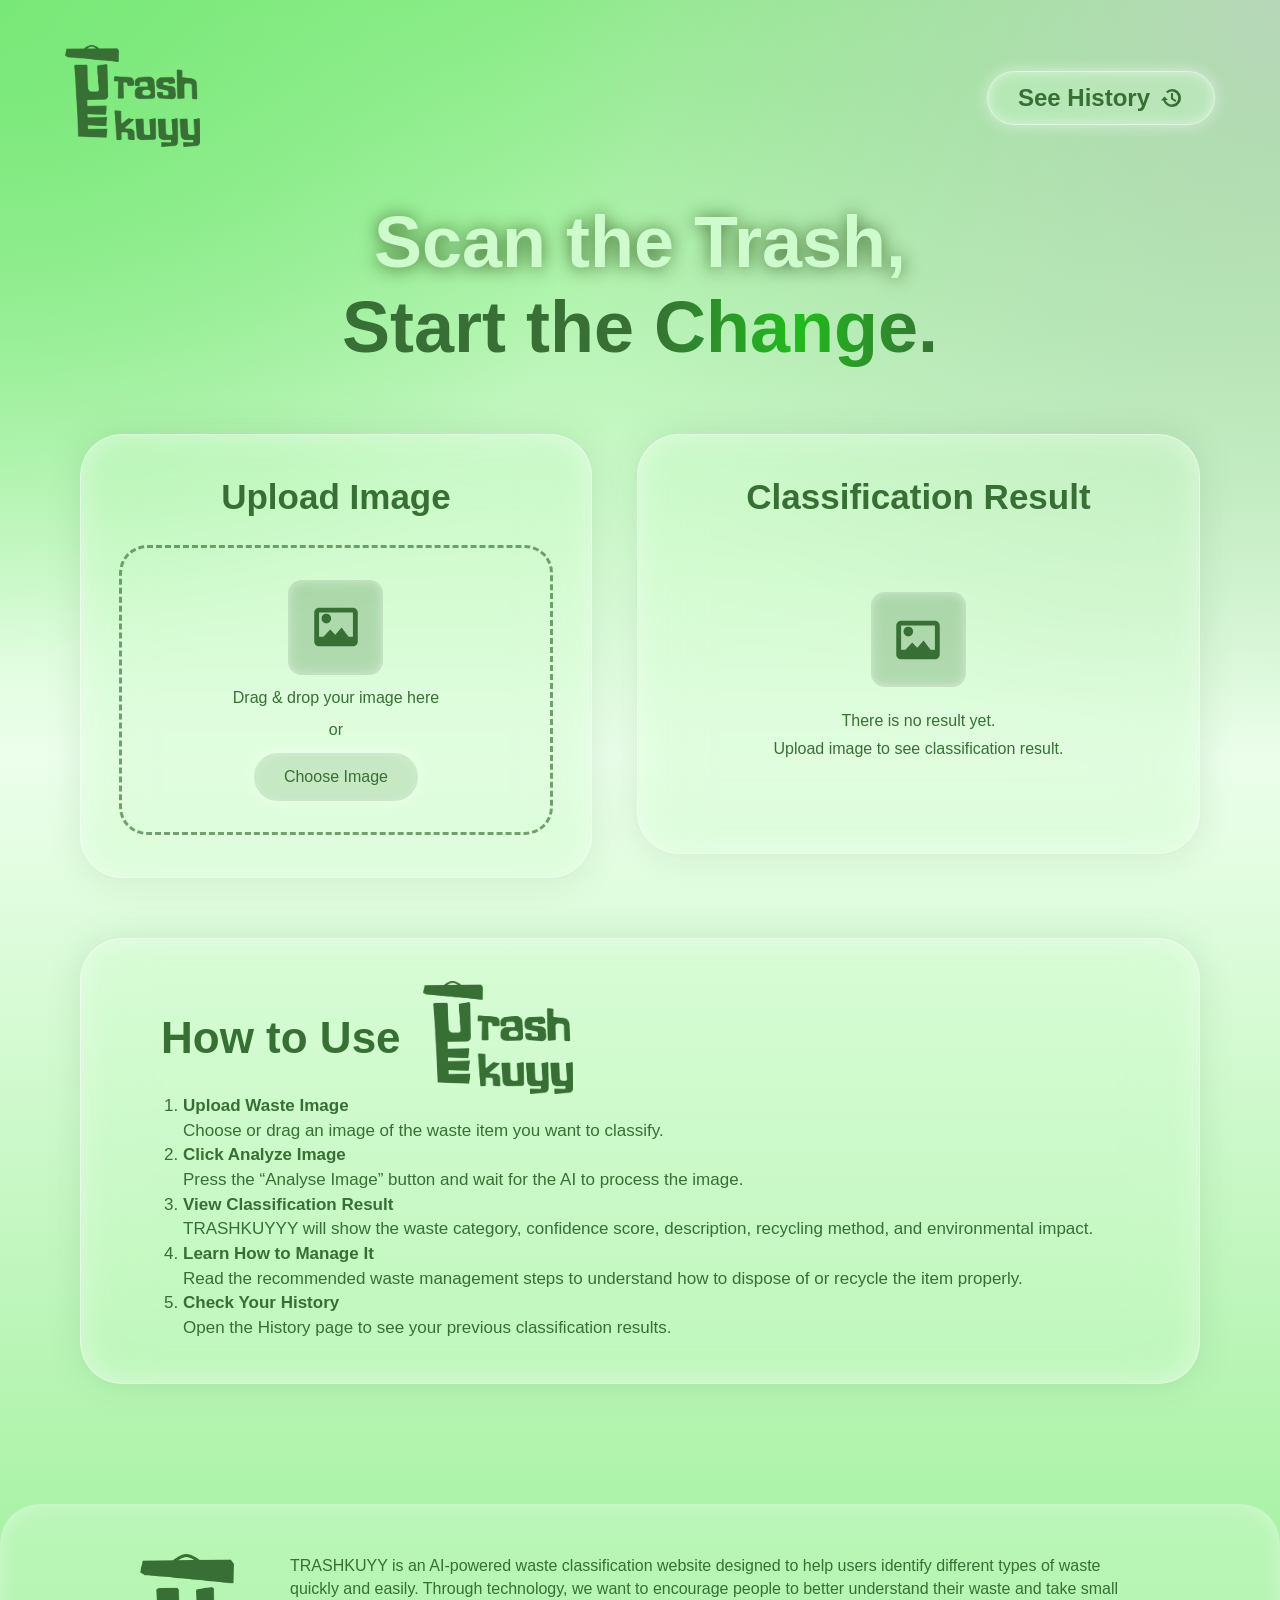
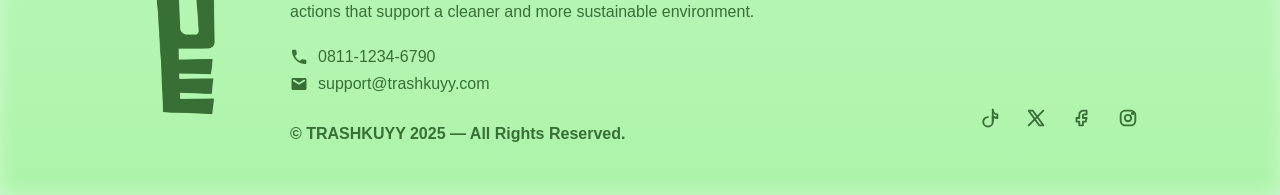
<file: frontend/index.html>
<!DOCTYPE html>
<html lang="en">
<head>
    <meta charset="UTF-8">
    <meta name="viewport" content="width=device-width, initial-scale=1.0">
    <title>TRASHKUYY - Home</title>

    <link rel="icon" type="image/png" href="./favicon.png">
    <link rel="stylesheet" href="style.css">
</head>
<body>
    <header class="navbar">
        <picture>
            <source media="(max-width: 500px)" srcset="./icon.png">
            <img src="./logo.png" alt="TRASHKUYYY Logo" class="logo">
        </picture>

        <a href="/history" class="nav-button">
            See History <span class="nav-icon" id="historyIcon"></span>
        </a>
    </header>

    <main class="main-container">
        <section class="hero">
            <h1>
                <span class="hero-title-1">Scan the Trash,</span><br>
                <span class="hero-title-2">Start the </span><span class="hero-title-2-sub">Change.</span>
            </h1>
        </section>

        <section class="classification-grid">
            <div class="glass-card upload-card">
                <h2>Upload Image</h2>

                <div id="uploadArea" class="upload-box" onclick="document.getElementById('fileInput').click()">
                    <div class="image-placeholder" id="uploadIcon"></div>
                    <p>Drag & drop your image here</p>
                    <p>or</p>
                    <button type="button" class="primary-btn">Choose Image</button>
                </div>

                <div id="previewSection" class="preview-section">
                    <img id="previewImage" class="preview-image" alt="Preview">

                    <div class="button-row">
                        <button type="button" class="primary-btn" id="analyzeBtn" onclick="analyzeImage(event)">
                            Analyse Image
                        </button>
                        <button type="button" class="secondary-btn" onclick="resetForm()">
                            Reset
                        </button>
                    </div>
                </div>

                <div id="errorBox" class="error-box">
                    There’s an error occured. Please check again.
                </div>

                <input type="file" id="fileInput" accept="image/*" onchange="handleFileSelect(event)">
            </div>

            <div class="glass-card result-card">
                <h2>Classification Result</h2>

                <div id="resultPlaceholder" class="empty-result">
                    <div class="image-placeholder" id="resultIcon"></div>
                    <p>There is no result yet.</p>
                    <p>Upload image to see classification result.</p>
                </div>

                <div id="resultContent" class="result-content"></div>
            </div>
        </section>

        <section class="glass-card how-to-use">
            <div class="how-title">
                <h2>How to Use</h2>
                <img src="./logo.png" alt="TRASHKUYYY Logo">
            </div>

            <ol>
                <li>
                    <strong>Upload Waste Image</strong><br>
                    Choose or drag an image of the waste item you want to classify.
                </li>
                <li>
                    <strong>Click Analyze Image</strong><br>
                    Press the “Analyse Image” button and wait for the AI to process the image.
                </li>
                <li>
                    <strong>View Classification Result</strong><br>
                    TRASHKUYYY will show the waste category, confidence score, description, recycling method, and environmental impact.
                </li>
                <li>
                    <strong>Learn How to Manage It</strong><br>
                    Read the recommended waste management steps to understand how to dispose of or recycle the item properly.
                </li>
                <li>
                    <strong>Check Your History</strong><br>
                    Open the History page to see your previous classification results.
                </li>
            </ol>
        </section>
    </main>

    <footer class="footer">
        <div class="footer-content">
            <img src="./icon.png" alt="TRASHKUYYY Logo" class="footer-logo">

            <div class="footer-text">
                <p>
                    TRASHKUYY is an AI-powered waste classification website designed to help users identify different types of waste quickly
                    and easily. Through technology, we want to encourage people to better understand their waste and take small actions that
                    support a cleaner and more sustainable environment.
                </p>

                <div class="footer-contact">
                    <p>
                        <span class="contact-icon">
                            <svg viewBox="0 0 24 24">
                                <path d="M6.6 10.8c1.6 3.1 3.5 5 6.6 6.6l2.2-2.2c.3-.3.8-.4 1.2-.3 1.3.4 2.6.6 4 .6.7 0 1.2.5 1.2 1.2v3.5c0 .7-.5 1.2-1.2 1.2C10.7 21.4 2.6 13.3 2.6 3.4c0-.7.5-1.2 1.2-1.2h3.5c.7 0 1.2.5 1.2 1.2 0 1.4.2 2.7.6 4 .1.4 0 .9-.3 1.2l-2.2 2.2z"/>
                            </svg>
                        </span>
                        0811-1234-6790
                    </p>

                    <p>
                        <span class="contact-icon">
                            <svg viewBox="0 0 24 24">
                                <path d="M20 4H4c-1.1 0-2 .9-2 2v12c0 1.1.9 2 2 2h16c1.1 0 2-.9 2-2V6c0-1.1-.9-2-2-2zm-.4 4.2-7.1 4.4c-.3.2-.7.2-1 0L4.4 8.2c-.5-.3-.6-1-.3-1.5.3-.5 1-.6 1.5-.3L12 10.3l6.4-3.9c.5-.3 1.2-.2 1.5.3.3.5.2 1.2-.3 1.5z"/>
                            </svg>
                        </span>
                        support@trashkuyy.com
                    </p>
                </div>

                <div class="footer-bottom">
                    <p class="copyright">© TRASHKUYY 2025 — All Rights Reserved.</p>

                    <div class="footer-social">
                        <a href="#" aria-label="TikTok">
                            <svg viewBox="0 0 24 24" class="social-icon">
                                <path d="M15 3c.4 3 2.1 5 5 5v4c-2.2 0-4-.7-5-2v6.2A5.2 5.2 0 1 1 9.8 11" />
                                <path d="M15 3v13.2" />
                            </svg>
                        </a>

                        <a href="#" aria-label="X">
                            <svg viewBox="0 0 24 24" class="social-icon x-icon">
                                <path d="M4 4l11.5 16h4.5L8.5 4H4z" />
                                <path d="M4 20L20 4" />
                            </svg>
                        </a>

                        <a href="#" aria-label="Facebook">
                            <svg viewBox="0 0 24 24" class="social-icon">
                                <path d="M14 8h3V4h-3c-3.3 0-5 2-5 5v3H6v4h3v4h4v-4h3l1-4h-4V9c0-.6.4-1 1-1z" />
                            </svg>
                        </a>

                        <a href="#" aria-label="Instagram">
                            <svg viewBox="0 0 24 24" class="social-icon">
                                <rect x="4" y="4" width="16" height="16" rx="5" />
                                <circle cx="12" cy="12" r="3.5" />
                                <circle cx="17" cy="7" r="0.8" />
                            </svg>
                        </a>
                    </div>
                </div>
            </div>
        </div>
    </footer>

    <script src="script.js?v=2"></script>
</body>
</html>
</file>
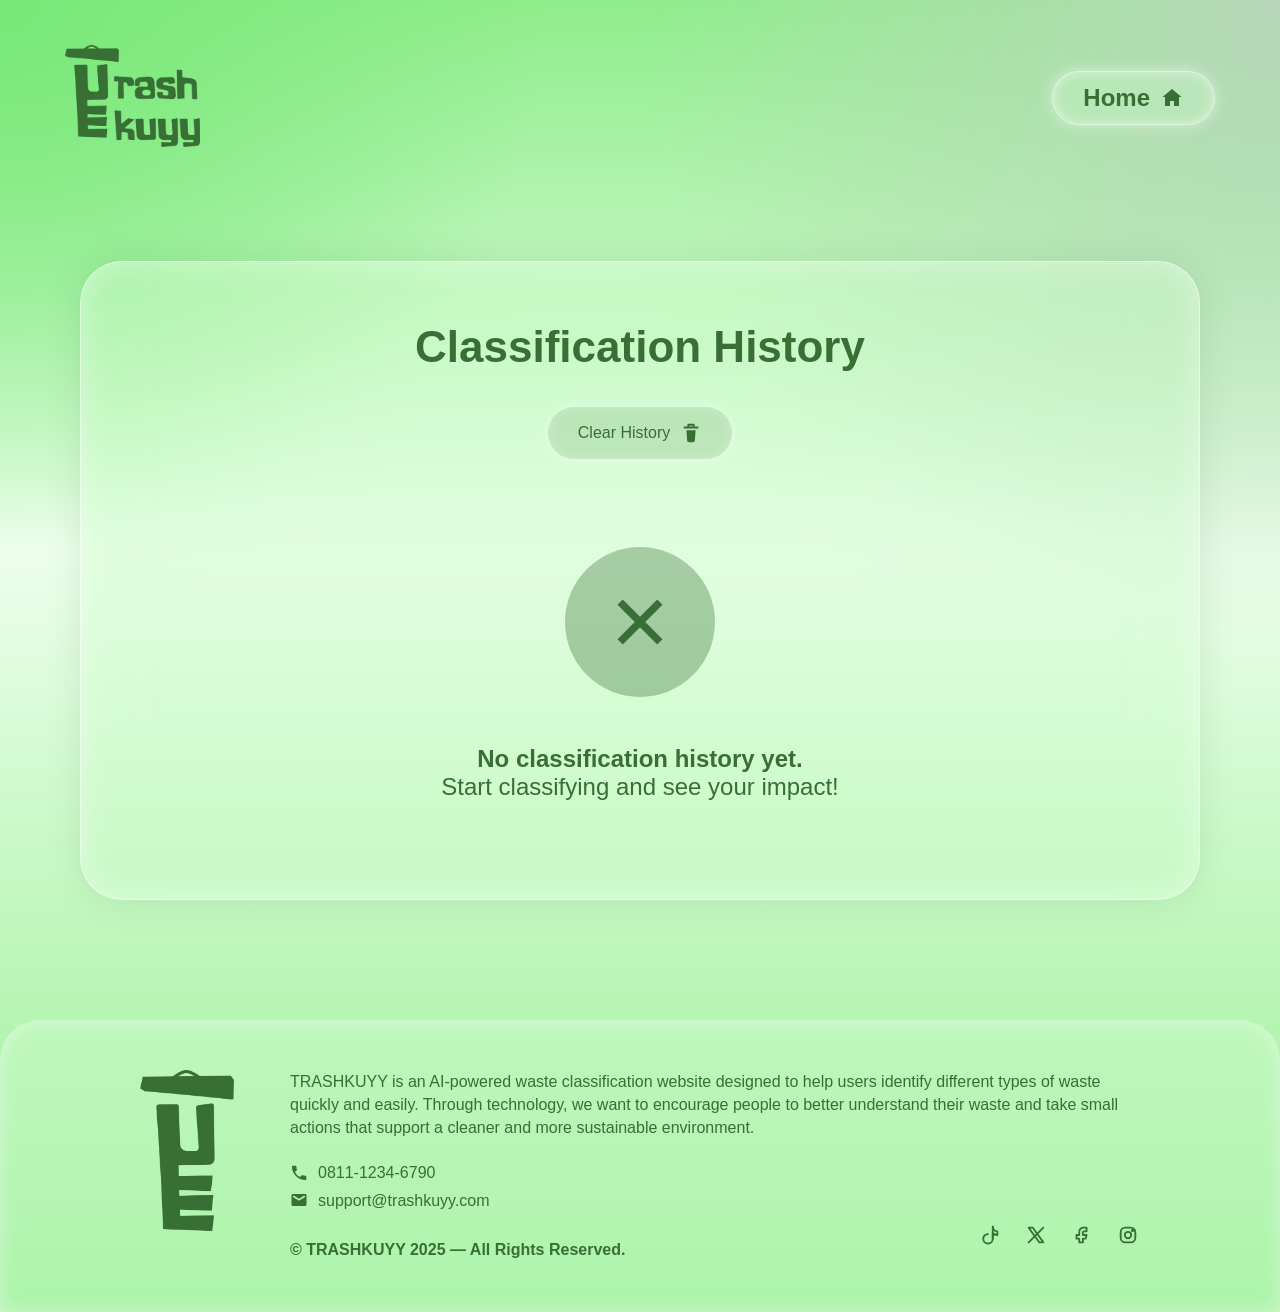
<file: frontend/history.html>
<!DOCTYPE html>
<html lang="en">
<head>
    <meta charset="UTF-8">
    <meta name="viewport" content="width=device-width, initial-scale=1.0">
    <title>TRASHKUYY - History</title>

    <link rel="icon" type="image/png" href="./favicon.png">
    <link rel="stylesheet" href="style.css">
</head>
<body>
    <header class="navbar">
        <picture>
            <source media="(max-width: 500px)" srcset="./icon.png">
            <img src="./logo.png" alt="TRASHKUYYY Logo" class="logo">
        </picture>

    <a href="/home" class="nav-button">
        Home <span class="nav-icon" id="homeIcon"></span>
    </a>
    </header>

    <main class="main-container">
        <section class="glass-card history-card">
            <h1>Classification History</h1>

            <button type="button" class="primary-btn clear-btn" onclick="clearHistory()">
                Clear History 
                <svg viewBox="0 0 24 24" class="clear-btn-icon">
                    <path d="M9 2h6c.6 0 1 .4 1 1v2h4v2H4V5h4V3c0-.6.4-1 1-1zm1 3h4V4h-4v1zm-3 4h10l-.8 11.2c-.1 1-.9 1.8-1.9 1.8H9.7c-1 0-1.8-.8-1.9-1.8L7 9z"/>
                </svg>
            </button>

            <div id="historyList"></div>
        </section>
    </main>

    <footer class="footer">
        <div class="footer-content">
            <img src="./icon.png" alt="TRASHKUYYY Logo" class="footer-logo">

            <div class="footer-text">
                <p>
                    TRASHKUYY is an AI-powered waste classification website designed to help users identify different types of waste quickly
                    and easily. Through technology, we want to encourage people to better understand their waste and take small actions that
                    support a cleaner and more sustainable environment.
                </p>

                <div class="footer-contact">
                    <p>
                        <span class="contact-icon">
                            <svg viewBox="0 0 24 24">
                                <path d="M6.6 10.8c1.6 3.1 3.5 5 6.6 6.6l2.2-2.2c.3-.3.8-.4 1.2-.3 1.3.4 2.6.6 4 .6.7 0 1.2.5 1.2 1.2v3.5c0 .7-.5 1.2-1.2 1.2C10.7 21.4 2.6 13.3 2.6 3.4c0-.7.5-1.2 1.2-1.2h3.5c.7 0 1.2.5 1.2 1.2 0 1.4.2 2.7.6 4 .1.4 0 .9-.3 1.2l-2.2 2.2z"/>
                            </svg>
                        </span>
                        0811-1234-6790
                    </p>

                    <p>
                        <span class="contact-icon">
                            <svg viewBox="0 0 24 24">
                                <path d="M20 4H4c-1.1 0-2 .9-2 2v12c0 1.1.9 2 2 2h16c1.1 0 2-.9 2-2V6c0-1.1-.9-2-2-2zm-.4 4.2-7.1 4.4c-.3.2-.7.2-1 0L4.4 8.2c-.5-.3-.6-1-.3-1.5.3-.5 1-.6 1.5-.3L12 10.3l6.4-3.9c.5-.3 1.2-.2 1.5.3.3.5.2 1.2-.3 1.5z"/>
                            </svg>
                        </span>
                        support@trashkuyy.com
                    </p>
                </div>

                <div class="footer-bottom">
                    <p class="copyright">© TRASHKUYY 2025 — All Rights Reserved.</p>

                    <div class="footer-social">
                        <a href="#" aria-label="TikTok">
                            <svg viewBox="0 0 24 24" class="social-icon">
                                <path d="M15 3c.4 3 2.1 5 5 5v4c-2.2 0-4-.7-5-2v6.2A5.2 5.2 0 1 1 9.8 11" />
                                <path d="M15 3v13.2" />
                            </svg>
                        </a>

                        <a href="#" aria-label="X">
                            <svg viewBox="0 0 24 24" class="social-icon x-icon">
                                <path d="M4 4l11.5 16h4.5L8.5 4H4z" />
                                <path d="M4 20L20 4" />
                            </svg>
                        </a>

                        <a href="#" aria-label="Facebook">
                            <svg viewBox="0 0 24 24" class="social-icon">
                                <path d="M14 8h3V4h-3c-3.3 0-5 2-5 5v3H6v4h3v4h4v-4h3l1-4h-4V9c0-.6.4-1 1-1z" />
                            </svg>
                        </a>

                        <a href="#" aria-label="Instagram">
                            <svg viewBox="0 0 24 24" class="social-icon">
                                <rect x="4" y="4" width="16" height="16" rx="5" />
                                <circle cx="12" cy="12" r="3.5" />
                                <circle cx="17" cy="7" r="0.8" />
                            </svg>
                        </a>
                    </div>
                </div>
            </div>
        </div>
    </footer>

    <script src="script.js?v=2"></script>
    <script>
        loadHistory();
    </script>
</body>
</html>
</file>
<file: frontend/style.css>
@import url('https://api.fontshare.com/v2/css?f[]=satoshi@400,500,700,900&display=swap');

:root {
    --bg: #ECFFEB;
    --light-text: #CDFBCC;
    --dark-text: #376F35;
    --card: rgba(205, 251, 204, 0.228);
    --card-strong: rgba(205, 251, 204, 0.85);
    --green: #376F35;
    --green-light: #46a243;
    --danger: rgba(159, 108, 53, 0.784);
    --linear-gradient-light: linear-gradient(275deg, #48e846, #5aaf59, #48e846);
    --linear-gradient-dark: linear-gradient(275deg, #376F35, #1fbd1c, #376F35);
}

* {
    margin: 0;
    padding: 0;
    box-sizing: border-box;
}

body {
    font-family: 'Satoshi', sans-serif;
    background:
        radial-gradient(circle at top left, #78e878 0%, transparent 30%),
        radial-gradient(circle at top right, #b7d7b8 0%, transparent 35%),
        linear-gradient(180deg, #8fed8b 0%, var(--bg) 42%, #94ee8f 100%);
    min-height: 100vh;
    color: var(--dark-text);
}

.navbar {
    width: min(1150px, 90%);
    margin: 0 auto;
    padding: 45px 0 20px;
    display: flex;
    justify-content: space-between;
    align-items: center;
}

.logo {
    width: 135px;
}

.nav-button {
    text-decoration: none;
    color: var(--dark-text);
    font-size: 24px;
    font-weight: 700;
    padding: 12px 30px;
    border-radius: 999px;
    background: rgba(205, 251, 204, 0.3);
    border: 1.5px solid rgba(236, 255, 235, 0.7);
    box-shadow:
        inset 0 0 12px rgba(255, 255, 255, 0.5),
        0 0 15px rgba(255, 255, 255, 0.5);
}

.main-container {
    width: min(1120px, 92%);
    margin: 0 auto;
}

.hero {
    text-align: center;
    padding: 30px 0 60px;
}

.hero h1 {
    font-size: clamp(46px, 7vw, 72px);
    line-height: 1.15;
    font-weight: 900;
}
.hero-title-1{
    color: var(--light-text);
    text-shadow: 0px 1px 18px rgb(64, 109, 46);
}

.hero-title-2{
    color: var(--dark-text);
}

.hero-title-2-sub {
    display: inline-block;
    line-height: 1.2;
    padding-bottom: 4px;
    background: var(--linear-gradient-dark);
    -webkit-background-clip: text;
    background-clip: text;
    color: rgba(255, 255, 255, 0);
}

.glass-card {
    background: rgba(205, 251, 204, 0.35);
    border-radius: 42px;
    border: 1.5px solid rgba(255, 255, 255, 0.55);

    backdrop-filter: blur(30px);
    -webkit-backdrop-filter: blur(30px);

    box-shadow:
        inset 0 0 30px rgba(255, 255, 255, 0.42),
        0 0 35px rgba(55, 111, 53, 0.13);
}

.glass-card,
.nav-button,
.primary-btn,
.secondary-btn,
.footer-social a{
    transition:
        transform 0.25s ease,
        box-shadow 0.25s ease,
        background 0.5s ease,
        opacity 0.25s ease;
}

.glass-card:hover {
    transform: translateY(-6px);
    box-shadow:
        inset 0 0 35px rgba(255, 255, 255, 0.5),
        0 12px 35px rgba(55, 111, 53, 0.18);
}

.classification-grid {
    display: grid;
    grid-template-columns: 1fr 1.1fr;
    gap: 45px;
    align-items: start;
}

.upload-card,
.result-card {
    padding: 42px 38px;
    min-height: 420px;
}

.upload-card h2,
.result-card h2 {
    text-align: center;
    font-size: 35px;
    font-weight: 700;
    margin-bottom: 28px;
}

.upload-box {
    border: 3px dashed rgba(55, 111, 53, 0.65);
    border-radius: 28px;
    min-height: 290px;
    display: flex;
    flex-direction: column;
    justify-content: center;
    align-items: center;
    gap: 14px;
    cursor: pointer;
    transition:
        background 0.25s ease,
        box-shadow 0.25s ease,
        border-color 0.25s ease;
}

.upload-box:hover{
    border: 3px dashed rgb(55, 111, 53);
}

.upload-box p {
    font-weight: 500;
}

.image-placeholder {
    width: 95px;
    height: 95px;
    border-radius: 14px;
    background: rgba(55, 111, 53, 0.25);
    display: flex;
    align-items: center;
    justify-content: center;
    font-size: 42px;
    color: var(--light-text);
    box-shadow: inset 0 0 12px rgba(255, 255, 255, 0.5);
}

#resultIcon{
    margin-bottom: 15px;
}

.primary-btn,
.secondary-btn {
    border: none;
    border-radius: 999px;
    padding: 15px 30px;
    font-family: inherit;
    font-weight: 500;
    font-size: 16px;
    cursor: pointer;
    background: rgba(205, 251, 204, 0.55);
    box-shadow:
        inset 0 0 12px rgba(255, 255, 255, 0.21),
        0 0 12px rgba(255, 255, 255, 0.45);
}

.primary-btn {
    color: var(--dark-text);
    background: rgba(53, 110, 52, 0.15);
}

.secondary-btn {
    color: var(--dark-text);
    background: rgba(203, 235, 201, 0.493);
}

.primary-btn:disabled {
    opacity: 0.6;
    cursor: not-allowed;
}

.nav-button:hover,
.primary-btn:hover,
.secondary-btn:hover {
    transform: translateY(-5px) scale(1.06);
    background: rgba(205, 251, 204, 0.85);
    box-shadow:
        inset 0 0 16px rgba(255, 255, 255, 0.7),
        0 8px 20px rgba(55, 111, 53, 0.15);
}

input[type="file"] {
    display: none;
}

.preview-section {
    display: none;
}

.preview-image {
    width: 100%;
    height: 255px;
    object-fit: cover;
    border-radius: 26px;
    background: rgba(55, 111, 53, 0.2);
    box-shadow:
        inset 0 0 20px rgba(255, 255, 255, 0.35),
        0 0 18px rgba(255, 255, 255, 0.45);
}

.button-row {
    display: flex;
    justify-content: space-between;
    gap: 25px;
    margin-top: 25px;
}

.button-row button {
    flex: 1;
}

.empty-result {
    min-height: 260px;
    display: flex;
    flex-direction: column;
    align-items: center;
    justify-content: center;
    gap: 10px;
    text-align: center;
    font-weight: 500;
}

.result-content {
    display: none;
    max-height: 430px;
    overflow-y: auto;
    padding-right: 8px;
}

.result-content::-webkit-scrollbar {
    width: 8px;
}

.result-content::-webkit-scrollbar-thumb {
    background: rgba(55, 111, 53, 0.4);
    border-radius: 999px;
}

.category-box {
    border-radius: 34px;
    padding: 28px;
    margin-bottom: 24px;
    box-shadow: 0 2px 20px rgba(236, 255, 235, 0.9);
}

.category-row {
    display: flex;
    align-items: center;
    gap: 24px;
}

.category-icon {
    font-size: 25px;
}

.category-name {
    font-size: 20px;
    font-weight: 900;
}

.category-icon,
.history-icon,
.image-placeholder,
.no-history-icon {
    color: var(--dark-text);
}

.badge {
    display: inline-block;
    padding: 5px 18px;
    background: rgba(55, 111, 53, 0.45);
    color: white;
    border-radius: 999px;
    font-size: 14px;
    margin-top: 10px;
}

.info-section {
    background: rgba(205, 251, 204, 0.7);
    border-radius: 34px;
    padding: 28px;
    margin-bottom: 24px;
    box-shadow: 0 0 14px rgba(236, 255, 235, 0.75);
}

.info-section h3 {
    font-size: 20px;
    margin-bottom: 12px;
}

.info-section p{
    font-size: 15px;
    line-height: 1.45;
}
.info-section li {
    font-size: 15px;
    line-height: 1.45;
    margin-left: 20px;
}

.confidence-bar {
    width: 100%;
    height: 14px;
    border-radius: 999px;
    background: rgba(236, 255, 235, 0.75);
    overflow: hidden;
    margin: 18px 0;
    box-shadow: inset 0 0 8px rgba(55, 111, 53, 0.18);
}

.confidence-fill {
    height: 100%;
    width: 0;
    border-radius: 999px;
    transition: width 0.5s ease;
}

.confidence-text {
    text-align: right;
    font-size: 15px;
    font-weight: 700;
}

.impact-section {
    background: var(--danger);
    border-radius: 34px;
    padding: 28px;
    color: white;
}

.impact-section h3 {
    font-size: 20px;
    margin-bottom: 12px;
}

.impact-section li {
    font-size: 15px;
    line-height: 1.45;
    margin-left: 20px;
}

.error-box {
    display: none;
    margin-top: 24px;
    padding: 26px;
    background: var(--danger);
    border-radius: 28px;
    color: white;
    font-size: 20px;
    font-weight: 700;
    text-align: center;
    box-shadow: 0 0 14px rgba(255, 90, 90, 0.75);
}

.how-to-use {
    margin-top: 60px;
    padding: 42px 80px;
}

.how-title {
    display: flex;
    align-items: center;
    gap: 22px;
}

.how-title h2 {
    font-size: 44px;
    font-weight: 700;
}

.how-title img {
    width: 150px;
}

.how-to-use ol {
    margin-left: 22px;
    font-size: 17px;
    line-height: 1.45;
}

.history-card {
    margin-top: 90px;
    padding: 60px 32px;
    min-height: 620px;
}

.history-card h1 {
    text-align: center;
    font-size: 44px;
    color: var(--dark-text);
    margin-bottom: 35px;
}

.clear-btn {
    display: block;
    margin: 0 auto 50px;
}

.no-history {
    min-height: 330px;
    display: flex;
    flex-direction: column;
    justify-content: center;
    align-items: center;
    gap: 18px;
    text-align: center;
}

.no-history-icon {
    width: 150px;
    height: 150px;
    border-radius: 50%;
    background: rgba(55, 111, 53, 0.35);
    display: flex;
    align-items: center;
    justify-content: center;
    font-size: 82px;
    color: var(--light-text);
    margin-bottom: 30px;
}

.no-history h3 {
    font-size: 24px;
}

.no-history p {
    font-size: 24px;
}

.history-item {
    margin: 28px 0;
    padding: 32px 70px;
    border-radius: 34px;
    display: grid;
    grid-template-columns: 90px 1fr 230px;
    align-items: center;
    gap: 26px;
    background: rgba(205, 251, 204, 0.75);
    box-shadow: 0 0 16px rgba(236, 255, 235, 0.9);
}

.history-item:nth-child(2n) {
    background: rgba(177, 217, 218, 0.75);
}

.history-item:nth-child(3n) {
    background: rgba(215, 190, 202, 0.75);
}

.history-icon {
    font-size: 56px;
}

.history-info h3 {
    font-size: 30px;
}

.history-info p {
    font-size: 16px;
    line-height: 1.45;
}

.history-img {
    width: 230px;
    height: 140px;
    border-radius: 18px;
    object-fit: cover;
    background: rgba(55, 111, 53, 0.2);
    box-shadow: 0 0 14px rgba(236, 255, 235, 0.9);
}

.footer {
    margin-top: 120px;
    padding: 50px 0;
    background: rgba(205, 251, 204, 0.42);
    border-top-left-radius: 40px;
    border-top-right-radius: 40px;
    box-shadow: inset 0 0 20px rgba(255, 255, 255, 0.4);
}

.footer-content {
    width: min(1000px, 88%);
    margin: 0 auto;
    display: flex;
    gap: 50px;
    align-items: flex-start;
}

.footer-logo {
    width: 100px;
}

.footer p {
    font-size: 16px;
    line-height: 1.45;
}

.footer-contact {
    margin: 24px 0;
}

.copyright {
    font-weight: 900;
}

.footer-text {
    flex: 1;
    width: 100%;
}

.footer-contact {
    margin: 24px 0 28px;
}

.footer-contact p {
    display: flex;
    align-items: center;
    gap: 10px;
    margin-bottom: 8px;
    font-size: 16px;
    line-height: 1.2;
}

.contact-icon {
    width: 18px;
    height: 18px;
    display: inline-flex;
    align-items: center;
    justify-content: center;
    flex-shrink: 0;
    color: var(--dark-text);
}

.contact-icon svg {
    width: 100%;
    height: 100%;
    fill: currentColor;
}

.footer-bottom {
    width: 100%;
    display: flex;
    align-items: center;
    justify-content: space-between;
}

.copyright {
    font-weight: 900;
    line-height: 1;
    margin: 0;
}

.footer-social {
    display: flex;
    align-items: center;
    gap: 22px;
    line-height: 1;
}

.footer-social a {
    width: 24px;
    height: 24px;
    color: var(--dark-text);
    display: inline-flex;
    align-items: center;
    justify-content: center;
    text-decoration: none;
}

.footer-social a:hover{
    color: var(--green-light);
    transform: translateY(-1px) scale(1.06);
}

.social-icon {
    width: 22px;
    height: 22px;
    stroke: currentColor;
    fill: none;
    stroke-width: 2;
    stroke-linecap: round;
    stroke-linejoin: round;
    margin-bottom: 30px;
}

@media (max-width: 900px) {
    .navbar {
        width: min(100%, 90%);
        padding: 28px 0 12px;
    }

    .logo {
        width: 90px;
    }

    .nav-button {
        width: 48px;
        height: 48px;
        padding: 0;
        border-radius: 50%;
        font-size: 0;
        display: inline-flex;
        align-items: center;
        justify-content: center;
        gap: 0;
    }

    .nav-icon {
        width: 24px;
        height: 24px;
        display: inline-flex;
        margin-right: 8px;
    }

    .nav-icon .svg-icon {
        width: 24px;
        height: 24px;
    }

    .hero {
        padding: 35px 0 45px;
    }

    .hero h1 {
        font-size: clamp(38px, 11vw, 56px);
        line-height: 1.12;
    }

    .main-container {
        width: min(100%, 92%);
    }

    .classification-grid {
        grid-template-columns: 1fr;
        gap: 35px;
    }

    .upload-card,
    .result-card {
        padding: 34px 26px;
        min-height: auto;
    }

    .upload-card h2,
    .result-card h2 {
        font-size: 30px;
    }

    .upload-box {
        min-height: 250px;
    }

    .button-row {
        flex-direction: column;
        gap: 14px;
    }

    .preview-image {
        height: 230px;
    }

    .how-to-use {
        padding: 35px 28px;
        margin-top: 45px;
    }

    .how-title {
        display: flex;
        align-items: center;
        justify-content: center;
        gap: 22px;
        text-align: center;
        margin-bottom: 24px;
    }

    .how-title h2 {
        font-size: 34px;
    }

    .how-title img {
        width: 110px;
    }

    .how-to-use ol {
        font-size: 15px;
        margin-left: 18px;
    }

    .history-card {
        margin-top: 55px;
        padding: 42px 24px;
    }

    .history-card h1 {
        font-size: 34px;
    }

    .history-item {
        grid-template-columns: 1fr;
        text-align: center;
        padding: 30px 24px;
        gap: 20px;
    }

    .history-icon {
        margin: 0 auto;
    }

    .history-img {
        width: 100%;
        max-width: 260px;
        height: 150px;
        margin: 0 auto;
    }

    .no-history h3,
    .no-history p {
        font-size: 20px;
    }

    .footer {
        margin-top: 80px;
        padding: 40px 0;
    }

    .footer-content {
        width: min(100%, 88%);
        flex-direction: column;
        align-items: center;
        text-align: center;
        gap: 28px;
        padding-bottom: 0;
    }

    .footer-logo {
        width: 85px;
    }

    .footer-text {
        width: 100%;
    }

    .footer-contact {
        margin: 22px 0;
    }

    .footer-contact p {
        justify-content: center;
        font-size: 15px;
    }

    .footer-bottom {
        flex-direction: column;
        justify-content: center;
        align-items: center;
        gap: 22px;
        margin-top: 28px;
    }

    .copyright {
        line-height: 1.4;
        text-align: center;
    }

    .footer-social {
        position: static;
        margin-top: 0;
        justify-content: center;
        gap: 22px;
    }

    .social-icon {
        margin-bottom: 0;
    }
}

@media (max-width: 500px){
    .logo{
        width: 50px;
    }
}

.svg-icon {
    width: 100%;
    height: 100%;
    display: block;
    fill: currentColor;
    stroke: none;
}

.clear-btn {
    display: flex;
    align-items: center;
    justify-content: center;
    gap: 10px;
    margin: 0 auto 50px;
}

.clear-btn-icon {
    width: 22px;
    height: 22px;
    fill: currentColor;
}

.category-icon,
.history-icon,
.image-placeholder,
.no-history-icon {
    color: var(--dark-text);
}

.category-icon {
    width: 70px;
    height: 70px;
}

.history-icon {
    width: 70px;
    height: 70px;
}

.image-placeholder .svg-icon {
    width: 58px;
    height: 58px;
}

.no-history-icon .svg-icon {
    width: 90px;
    height: 90px;
}

.nav-button {
    display: inline-flex;
    align-items: center;
    gap: 10px;
}

.nav-icon {
    width: 24px;
    height: 24px;
    display: inline-flex;
}

.nav-icon .svg-icon {
    width: 24px;
    height: 24px;
}
</file>
